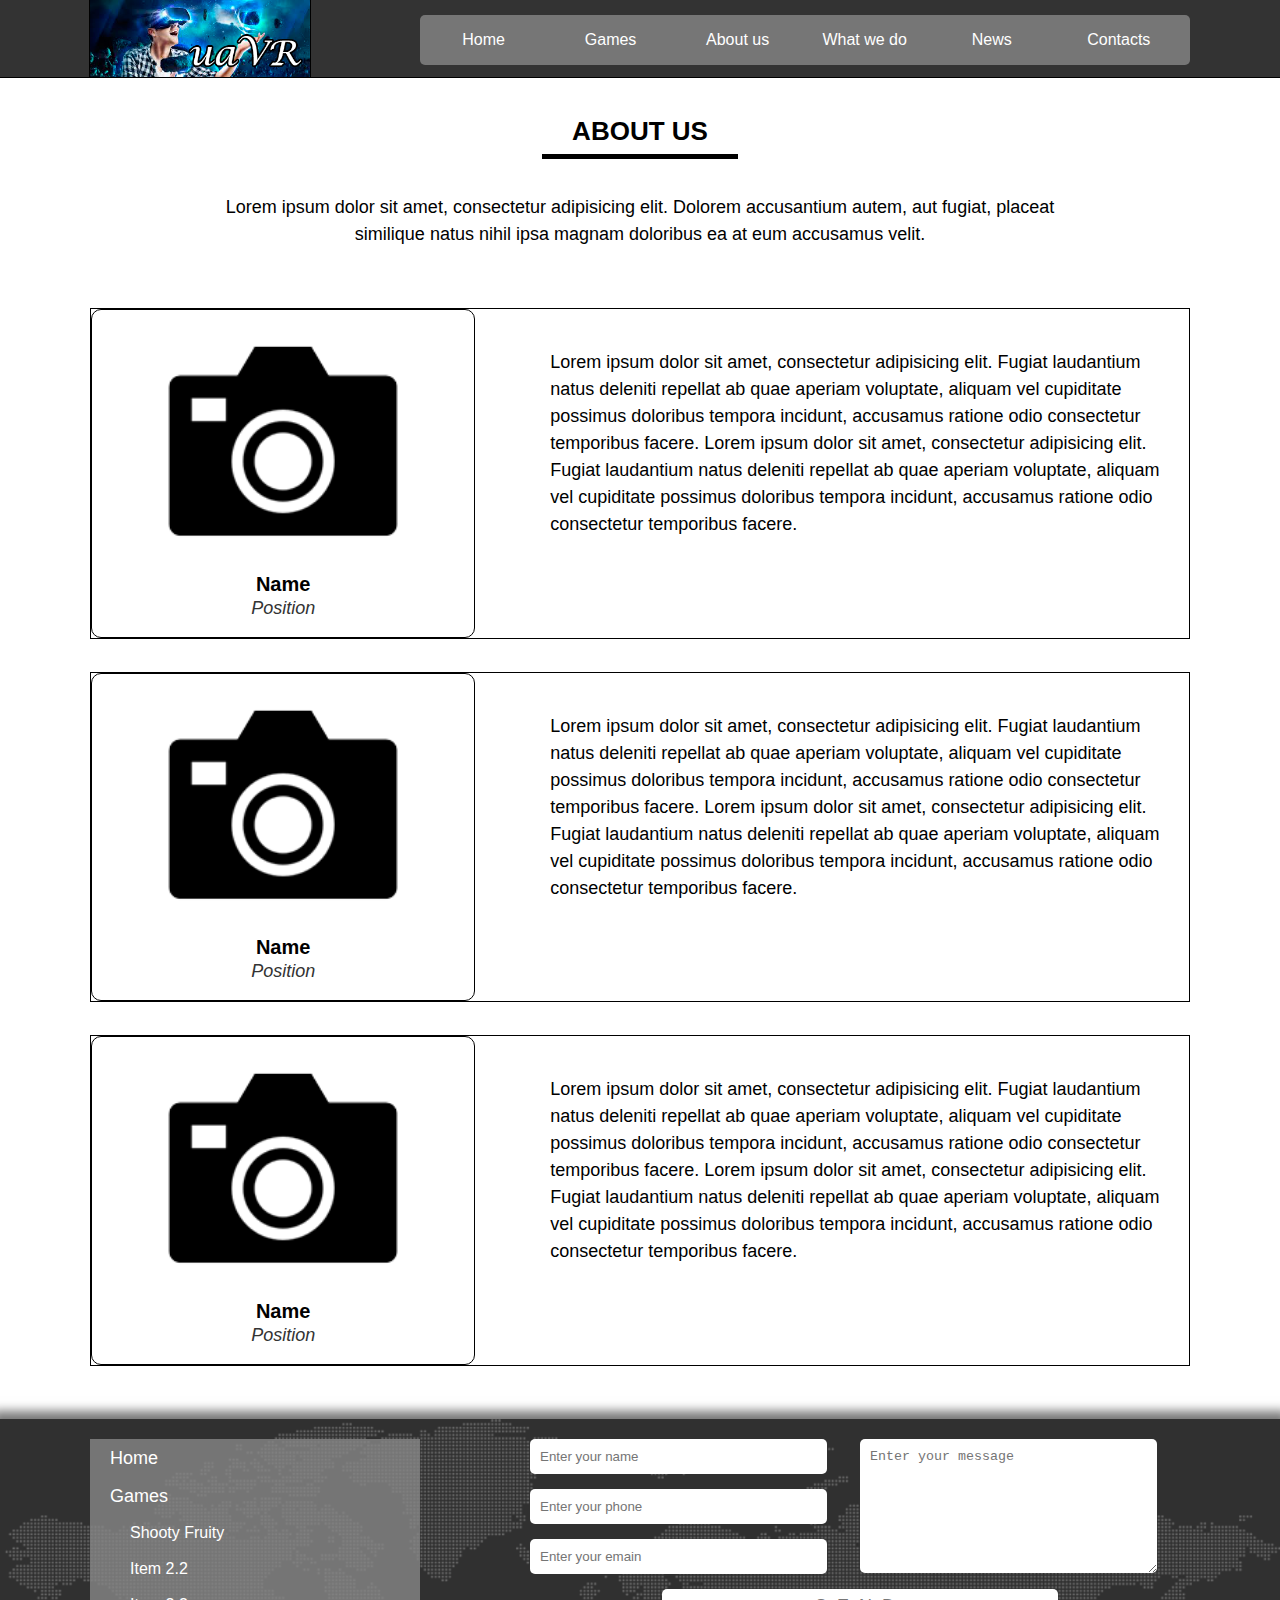
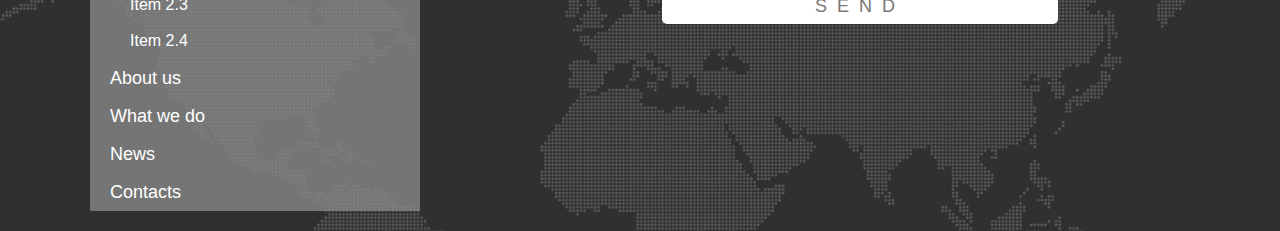
<file: html/about-us.html>
<!DOCTYPE html>
<html lang="en">
<head>
	<meta charset="UTF-8">
	<meta id="phone_viewport" name="viewport" content="width=device-width" initial-scale="1">
	<title>uaVR</title>
	<link rel="stylesheet" href="../css/reset.css">
	<link rel="stylesheet" href="../css/style.css">
</head>
<body class="page-about-us">
	<header>
		<div class="center">
			<a href="#" class="logo"><img src="../image/logo.png" alt="logo"></a>
			<nav>
				<ul>
					<li><a href="../html/index.html">Home</a></li>
					<li>
						<a href="#">Games</a>
						<ul class="hover">
							<li><a href="../html/game-template.html">Shooty Fruity</a></li>
							<li><a href="#">Item 2.2</a></li>
							<li><a href="#">Item 2.3</a></li>
							<li><a href="#">Item 2.4</a></li>
						</ul>
					</li>
					<li><a href="../html/about-us.html">About us</a></li>
					<li><a href="../html/what-we-do.html">What we do</a></li>
					<li><a href="../html/news.html">News</a></li>
					<li><a href="#">Contacts</a></li>
				</ul>
			</nav>
		</div>
		<div id="center">
			<a class="logo" href="#"></a>
			<button id="open-menu">
				<span></span>
				<span></span>
				<span></span>
			</button>
			<div class="left">
				<nav>
					<ul>
						<li><a href="../html/index.html">Home</a></li>
						<li>
							<a href="#">Games</a>
							<ul class="hover">
								<li><a href="../html/game-template.html">Shooty Fruity</a></li>
								<li><a href="#">Item 2.2</a></li>
								<li><a href="#">Item 2.3</a></li>
								<li><a href="#">Item 2.4</a></li>
							</ul>
						</li>
						<li><a href="../html/about-us.html">About us</a></li>
						<li><a href="../html/what-we-do.html">What we do</a></li>
						<li><a href="../html/news.html">News</a></li>
						<li><a href="#">Contacts</a></li>
					</ul>
				</nav>
				<span class="close"></span>
			</div>
		</div>
	</header>
	<section id="about">
		<h2><span>About us</span></h2>
		<div class="center">
			<span class="descrip">Lorem ipsum dolor sit amet, consectetur adipisicing elit. Dolorem accusantium autem, aut fugiat, placeat similique natus nihil ipsa magnam doloribus ea at eum accusamus velit.</span>
			<div class="row">
				<div class="col">
					<div class="photo"><img src="../image/photo.png" alt="photo"></div>
					<span class="name">Name</span>
					<span class="position">Position</span>
				</div>
				<div class="col">
					<span>Lorem ipsum dolor sit amet, consectetur adipisicing elit. Fugiat laudantium natus deleniti repellat ab quae aperiam voluptate, aliquam vel cupiditate possimus doloribus tempora incidunt, accusamus ratione odio consectetur temporibus facere. Lorem ipsum dolor sit amet, consectetur adipisicing elit. Fugiat laudantium natus deleniti repellat ab quae aperiam voluptate, aliquam vel cupiditate possimus doloribus tempora incidunt, accusamus ratione odio consectetur temporibus facere.</span>
				</div>
			</div>
			<div class="row">
				<div class="col">
					<div class="photo"><img src="../image/photo.png" alt="photo"></div>
					<span class="name">Name</span>
					<span class="position">Position</span>
				</div>
				<div class="col">
					<span>Lorem ipsum dolor sit amet, consectetur adipisicing elit. Fugiat laudantium natus deleniti repellat ab quae aperiam voluptate, aliquam vel cupiditate possimus doloribus tempora incidunt, accusamus ratione odio consectetur temporibus facere. Lorem ipsum dolor sit amet, consectetur adipisicing elit. Fugiat laudantium natus deleniti repellat ab quae aperiam voluptate, aliquam vel cupiditate possimus doloribus tempora incidunt, accusamus ratione odio consectetur temporibus facere.</span>
				</div>
			</div>
			<div class="row">
				<div class="col">
					<div class="photo"><img src="../image/photo.png" alt="photo"></div>
					<span class="name">Name</span>
					<span class="position">Position</span>
				</div>
				<div class="col">
					<span>Lorem ipsum dolor sit amet, consectetur adipisicing elit. Fugiat laudantium natus deleniti repellat ab quae aperiam voluptate, aliquam vel cupiditate possimus doloribus tempora incidunt, accusamus ratione odio consectetur temporibus facere. Lorem ipsum dolor sit amet, consectetur adipisicing elit. Fugiat laudantium natus deleniti repellat ab quae aperiam voluptate, aliquam vel cupiditate possimus doloribus tempora incidunt, accusamus ratione odio consectetur temporibus facere.</span>
				</div>
			</div>
		</div>
	</section>
	<footer id="footer">
		<div class="center">
			<div class="left">
				<ul>
					<li><a href="../html/index.html">Home</a></li>
					<li>
						<a href="#">Games</a>
						<ul class="hover">
							<li><a href="../html/game-template.html">Shooty Fruity</a></li>
							<li><a href="#">Item 2.2</a></li>
							<li><a href="#">Item 2.3</a></li>
							<li><a href="#">Item 2.4</a></li>
						</ul>
					</li>
					<li><a href="../html/about-us.html">About us</a></li>
					<li><a href="../html/what-we-do.html">What we do</a></li>
					<li><a href="../html/news.html">News</a></li>
					<li><a href="#">Contacts</a></li>
				</ul>
			</div>
			<div class="right">
				<form class="cont-form" action="">
					<div>
						<input type="text" name="name" placeholder="Enter your name" required="required">
						<input type="text" name="phone" placeholder="Enter your phone" required="required">
						<input type="email" name="email" placeholder="Enter your emain" required="required">
					</div>
					<textarea name="message" placeholder="Enter your message" required="required"></textarea>
					<button>send</button>
				</form>
			</div>
		</div>
	</footer>
	<div class="overlay"></div>
	<script src="../js/jquery-3.1.1.min.js"></script>
	<script src="../js/jquery.parallax-1.1.3.js"></script>
	<script src="../js/app.js"></script>
</body>
</html>
</file>
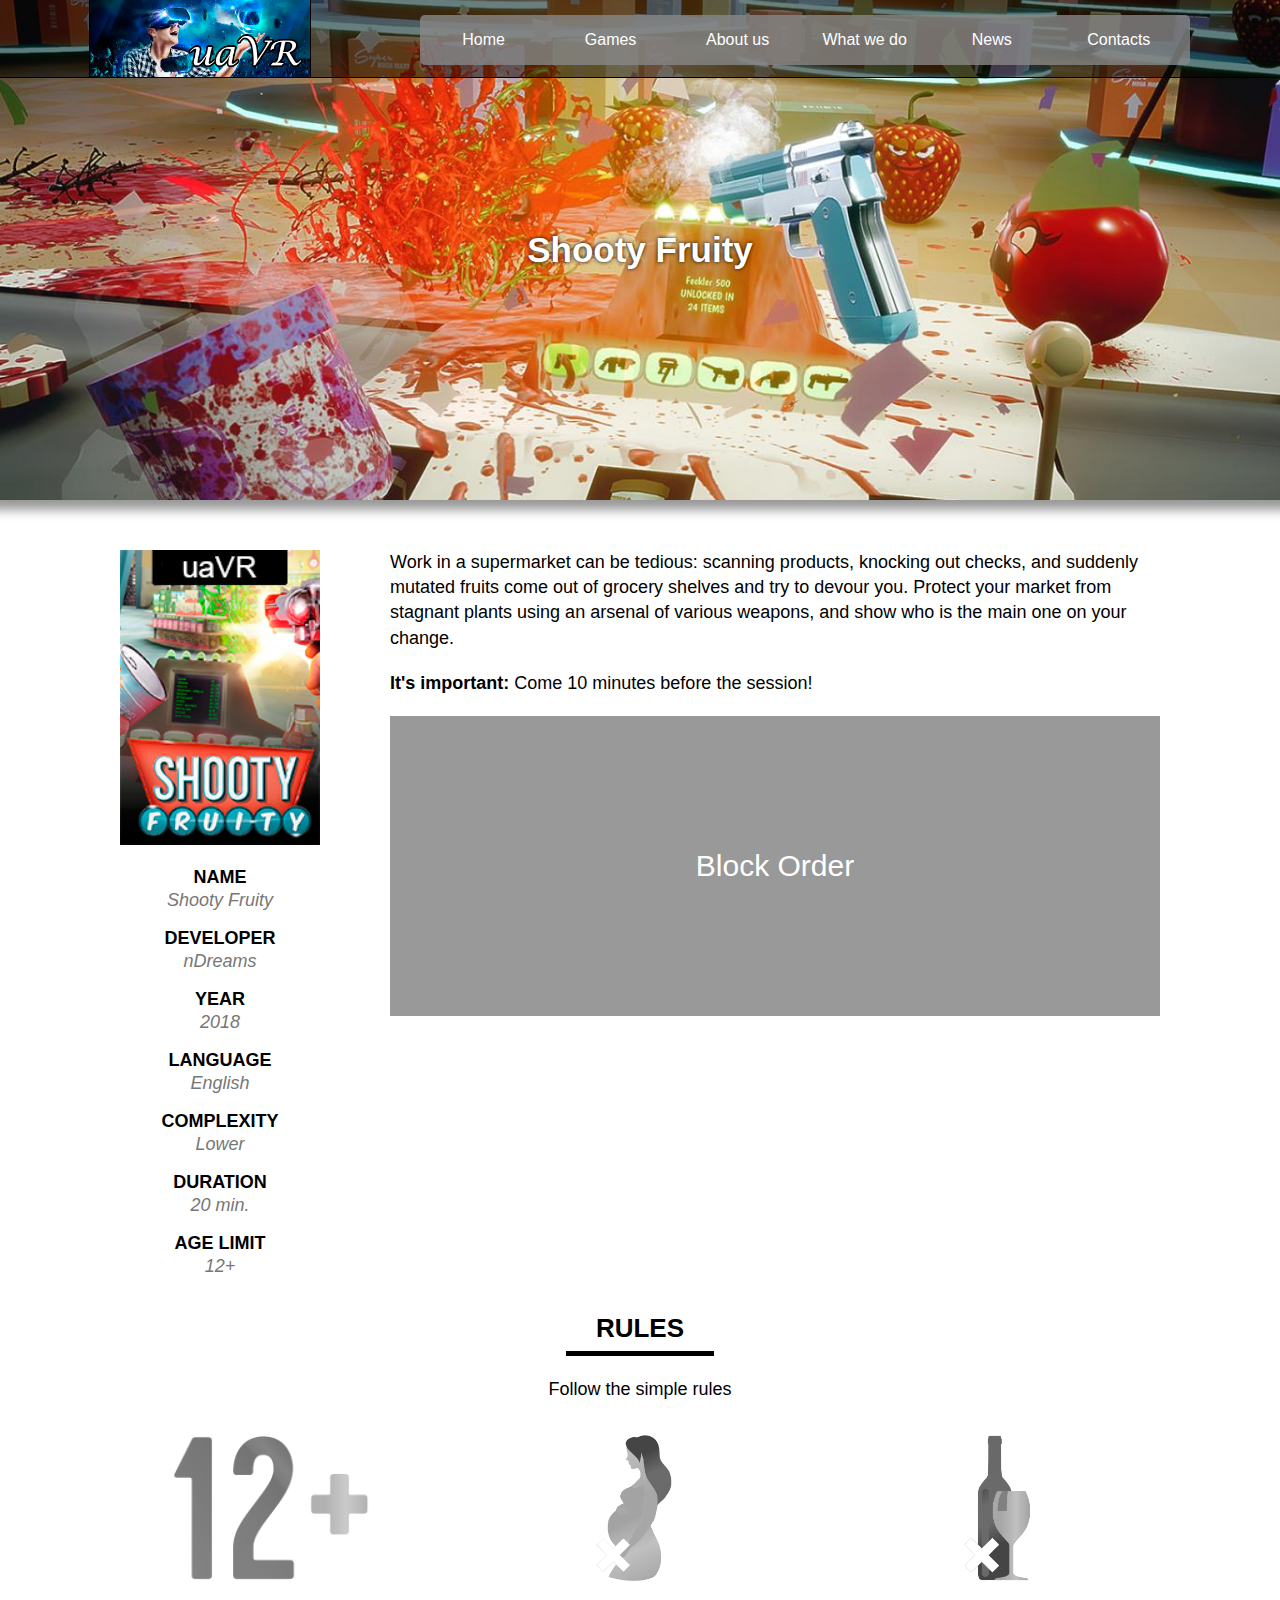
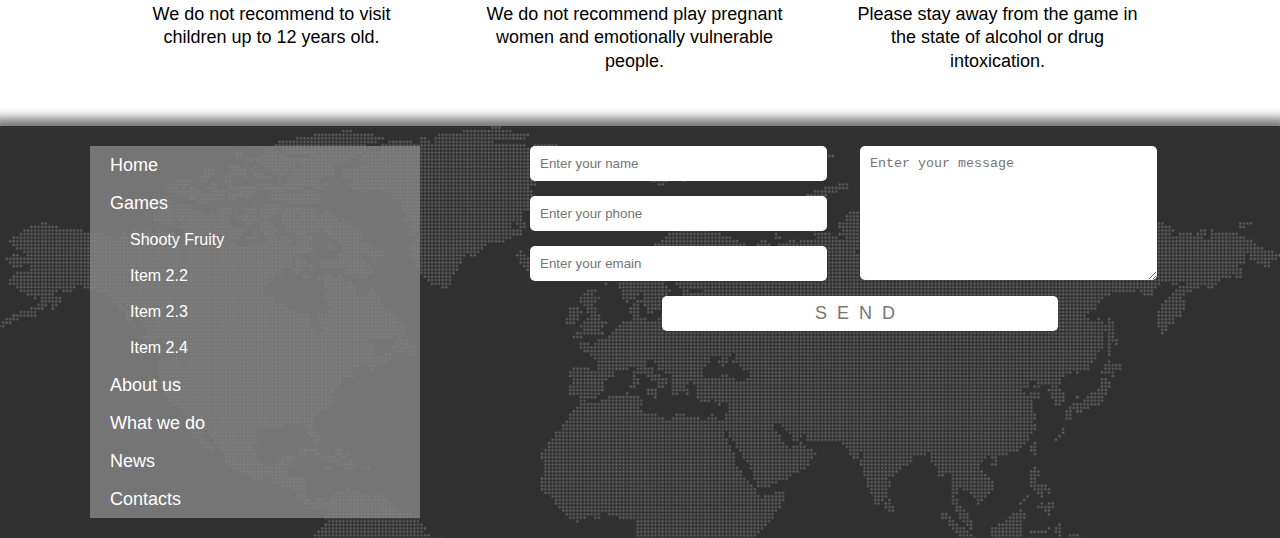
<file: html/game-template.html>
<!DOCTYPE html>
<html lang="en">
<head>
	<meta charset="UTF-8">
	<meta id="phone_viewport" name="viewport" content="width=device-width" initial-scale="1">
	<title>uaVR</title>
	<link rel="stylesheet" href="../css/reset.css">
	<link rel="stylesheet" href="../css/slick.css">
	<link rel="stylesheet" href="../css/slick-theme.css">
	<link rel="stylesheet" href="../css/style.css">
</head>
<body class="page-game">
	<header>
		<div class="center">
			<a href="#" class="logo"><img src="../image/logo.png" alt="logo"></a>
			<nav>
				<ul>
					<li><a href="../html/index.html">Home</a></li>
					<li>
						<a href="#">Games</a>
						<ul class="hover">
							<li><a href="../html/game-template.html">Shooty Fruity</a></li>
							<li><a href="#">Item 2.2</a></li>
							<li><a href="#">Item 2.3</a></li>
							<li><a href="#">Item 2.4</a></li>
						</ul>
					</li>
					<li><a href="../html/about-us.html">About us</a></li>
					<li><a href="../html/what-we-do.html">What we do</a></li>
					<li><a href="../html/news.html">News</a></li>
					<li><a href="#">Contacts</a></li>
				</ul>
			</nav>
		</div>
		<div id="center">
			<a class="logo" href="#"></a>
			<button id="open-menu">
				<span></span>
				<span></span>
				<span></span>
			</button>
			<div class="left">
				<nav>
					<ul>
						<li><a href="../html/index.html">Home</a></li>
						<li>
							<a href="#">Games</a>
							<ul class="hover">
								<li><a href="../html/game-template.html">Shooty Fruity</a></li>
								<li><a href="#">Item 2.2</a></li>
								<li><a href="#">Item 2.3</a></li>
								<li><a href="#">Item 2.4</a></li>
							</ul>
						</li>
						<li><a href="../html/about-us.html">About us</a></li>
						<li><a href="../html/what-we-do.html">What we do</a></li>
						<li><a href="../html/news.html">News</a></li>
						<li><a href="#">Contacts</a></li>
					</ul>
				</nav>
				<span class="close"></span>
			</div>
		</div>
	</header>
	<section id="p-game">
		<span>Shooty Fruity</span>
	</section>
	<section id="info-game">
		<div class="center">
			<div class="coll">
				<div class="photo"><img src="../image/shooty-fruit.png" alt="photo-game"></div>
				<div class="row">
					<div class="col name">
						<span class="big">name</span>
						<span>Shooty Fruity</span>
					</div>
					<div class="col devel">
						<span class="big">Developer</span>
						<span>nDreams</span>
					</div>
					<div class="col year">
						<span class="big">year</span>
						<span>2018</span>
					</div>
					<div class="col language">
						<span class="big">language</span>
						<span>English</span>
					</div>
				</div>
				<div class="row">
					<div class="col complexity">
						<span class="big">Complexity</span>
						<span>Lower</span>
					</div>
					<div class="col duration">
						<span class="big">Duration</span>
						<span>20 min.</span>
					</div>
					<div class="col age">
						<span class="big">age limit</span>
						<span>12+</span>
					</div>
				</div>
			</div>
			<div class="coll">
				<span class="text">Work in a supermarket can be tedious: scanning products, knocking out checks, and suddenly mutated fruits come out of grocery shelves and try to devour you. Protect your market from stagnant plants using an arsenal of various weapons, and show who is the main one on your change.</span>
				<span class="text"><span class="important">It's important:</span>Come 10 minutes before the session!</span>
				<div class="order">Block Order</div>
			</div>
		</div>
	</section>
	<section id="rules">
		<h2><span>Rules</span></h2>
		<div class="center">
			<span class="descrip">Follow the simple rules</span>
			<div class="row">
				<div class="col">
					<div class="photo"><img src="../image/age-gray.png" alt="photo-rule"></div>
					<span class="text">We do not recommend to visit children up to 12 years old.</span>
				</div>
				<div class="col">
					<div class="photo"><img src="../image/mom-gray.png" alt="photo-rule"></div>
					<span class="text">We do not recommend play pregnant women and emotionally vulnerable people.</span>
				</div>
				<div class="col">
					<div class="photo"><img src="../image/wine-gray.png" alt="photo-rule"></div>
					<span class="text">Please stay away from the game in the state of alcohol or drug intoxication.</span>
				</div>
			</div>
		</div>
	</section>
	<footer id="footer">
		<div class="center">
			<div class="left">
				<ul>
					<li><a href="../html/index.html">Home</a></li>
					<li>
						<a href="#">Games</a>
						<ul class="hover">
							<li><a href="../html/game-template.html">Shooty Fruity</a></li>
							<li><a href="#">Item 2.2</a></li>
							<li><a href="#">Item 2.3</a></li>
							<li><a href="#">Item 2.4</a></li>
						</ul>
					</li>
					<li><a href="../html/about-us.html">About us</a></li>
					<li><a href="../html/what-we-do.html">What we do</a></li>
					<li><a href="../html/news.html">News</a></li>
					<li><a href="#">Contacts</a></li>
				</ul>
			</div>
			<div class="right">
				<form class="cont-form" action="">
					<div>
						<input type="text" name="name" placeholder="Enter your name" required="required">
						<input type="text" name="phone" placeholder="Enter your phone" required="required">
						<input type="email" name="email" placeholder="Enter your emain" required="required">
					</div>
					<textarea name="message" placeholder="Enter your message" required="required"></textarea>
					<button>send</button>
				</form>
			</div>
		</div>
	</footer>
	<div class="overlay"></div>
	<script src="../js/jquery-3.1.1.min.js"></script>
	<script src="../js/jquery.parallax-1.1.3.js"></script>
	<script src="../js/slick.js"></script>
	<script src="../js/app.js"></script>
</body>
</html>
</file>
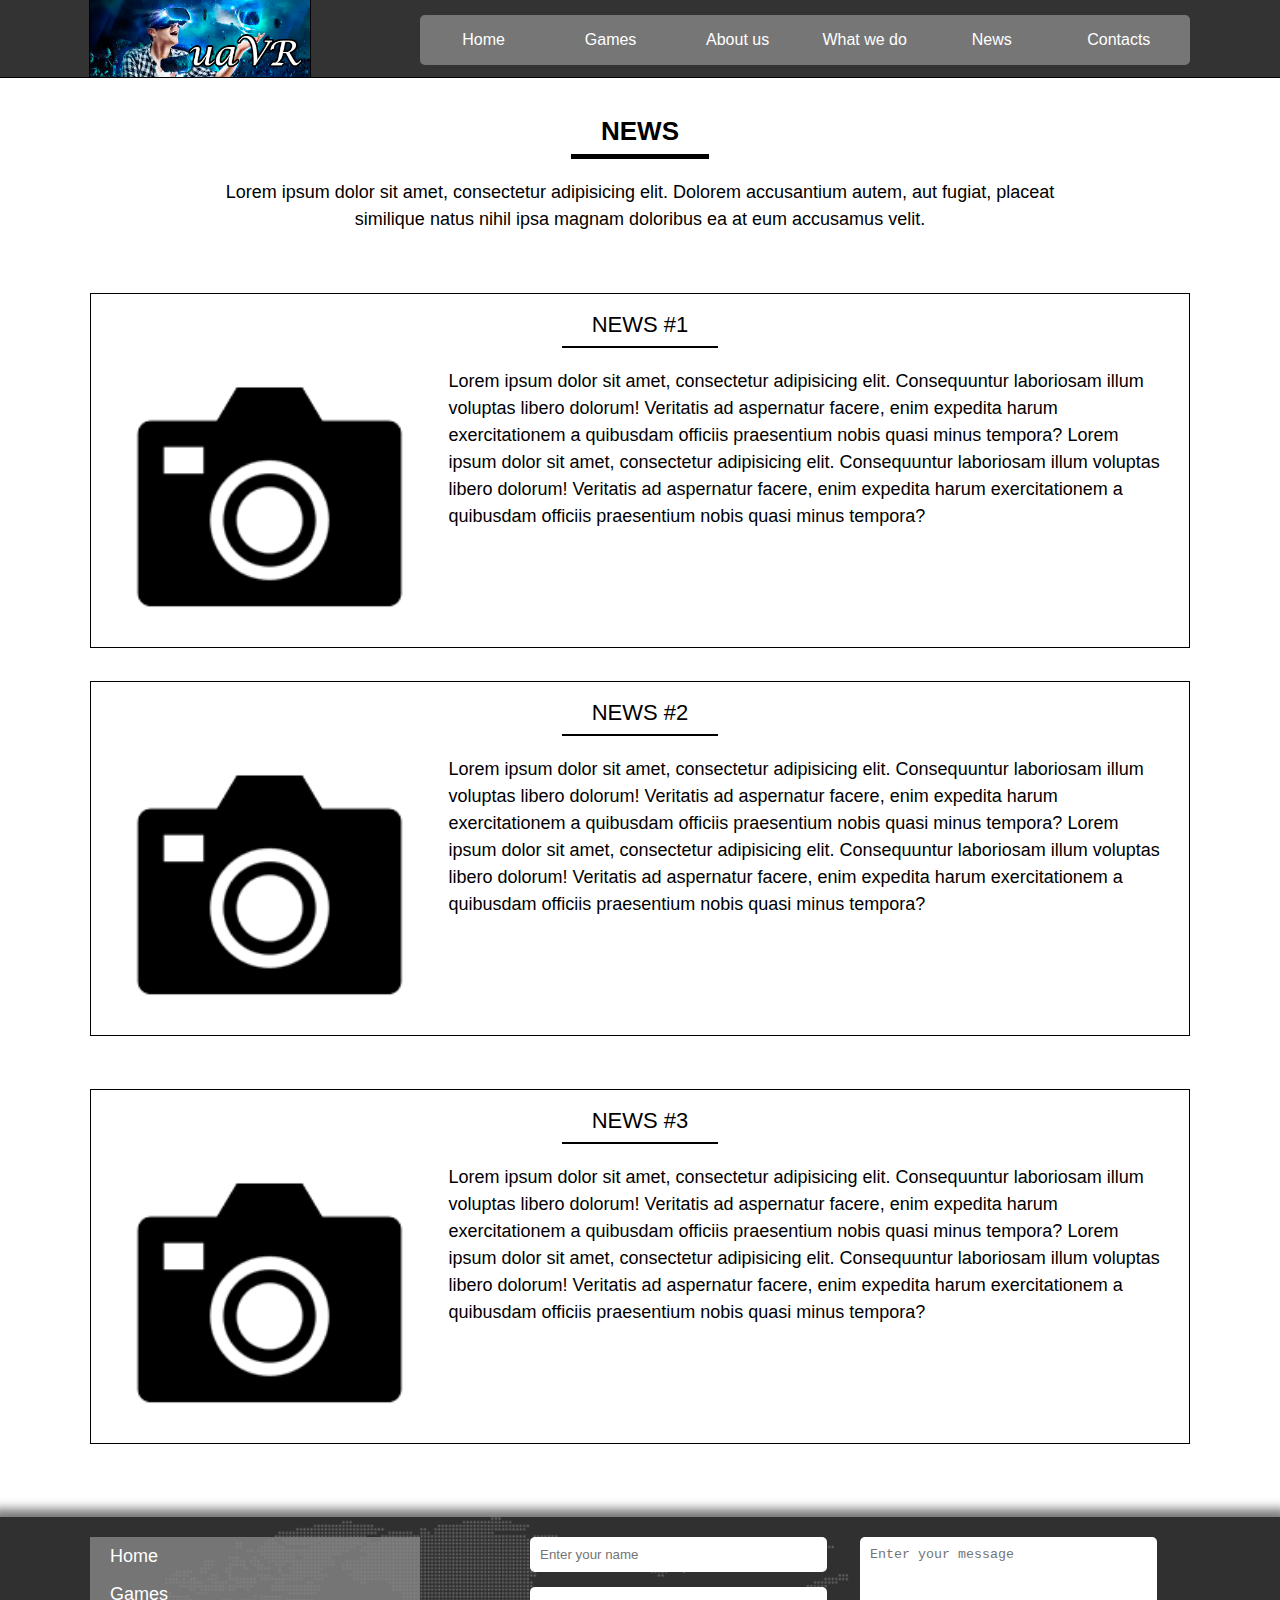
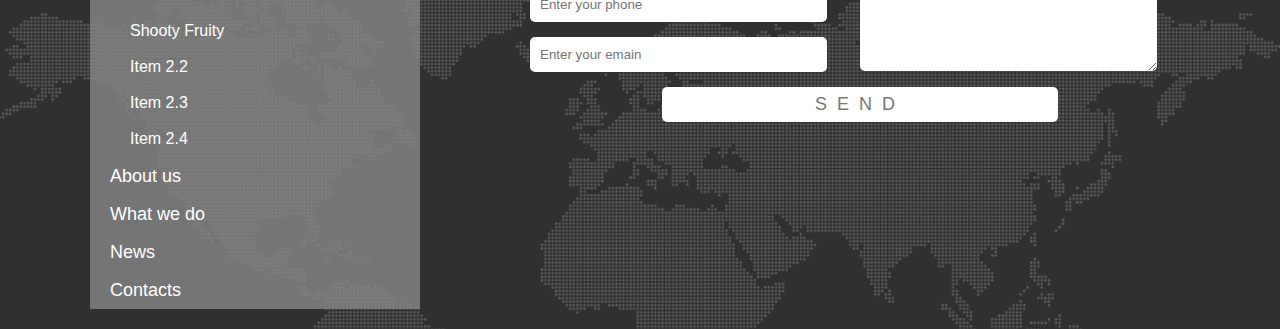
<file: html/news.html>
<!DOCTYPE html>
<html lang="en">
<head>
	<meta charset="UTF-8">
	<meta id="phone_viewport" name="viewport" content="width=device-width" initial-scale="1">
	<title>uaVR</title>
	<link rel="stylesheet" href="../css/reset.css">
	<link rel="stylesheet" href="../css/style.css">
</head>
<body class="page-news">
	<header>
		<div class="center">
			<a href="#" class="logo"><img src="../image/logo.png" alt="logo"></a>
			<nav>
				<ul>
					<li><a href="../html/index.html">Home</a></li>
					<li>
						<a href="#">Games</a>
						<ul class="hover">
							<li><a href="../html/game-template.html">Shooty Fruity</a></li>
							<li><a href="#">Item 2.2</a></li>
							<li><a href="#">Item 2.3</a></li>
							<li><a href="#">Item 2.4</a></li>
						</ul>
					</li>
					<li><a href="../html/about-us.html">About us</a></li>
					<li><a href="../html/what-we-do.html">What we do</a></li>
					<li><a href="../html/news.html">News</a></li>
					<li><a href="#">Contacts</a></li>
				</ul>
			</nav>
		</div>
		<div id="center">
			<a class="logo" href="#"></a>
			<button id="open-menu">
				<span></span>
				<span></span>
				<span></span>
			</button>
			<div class="left">
				<nav>
					<ul>
						<li><a href="../html/index.html">Home</a></li>
						<li>
							<a href="#">Games</a>
							<ul class="hover">
								<li><a href="../html/game-template.html">Shooty Fruity</a></li>
								<li><a href="#">Item 2.2</a></li>
								<li><a href="#">Item 2.3</a></li>
								<li><a href="#">Item 2.4</a></li>
							</ul>
						</li>
						<li><a href="../html/about-us.html">About us</a></li>
						<li><a href="../html/what-we-do.html">What we do</a></li>
						<li><a href="../html/news.html">News</a></li>
						<li><a href="#">Contacts</a></li>
					</ul>
				</nav>
				<span class="close"></span>
			</div>
		</div>
	</header>
	<section id="news">
		<h2><span>News</span></h2>
		<div class="center">
			<span class="descrip">Lorem ipsum dolor sit amet, consectetur adipisicing elit. Dolorem accusantium autem, aut fugiat, placeat similique natus nihil ipsa magnam doloribus ea at eum accusamus velit.</span>
			<div class="row">
				<h3><span>News #1</span></h3>
				<div class="col">
					<div class="photo"><img src="../image/photo.png" alt="photo-news"></div>
					<span>Lorem ipsum dolor sit amet, consectetur adipisicing elit. Consequuntur laboriosam illum voluptas libero dolorum! Veritatis ad aspernatur facere, enim expedita harum exercitationem a quibusdam officiis praesentium nobis quasi minus tempora? Lorem ipsum dolor sit amet, consectetur adipisicing elit. Consequuntur laboriosam illum voluptas libero dolorum! Veritatis ad aspernatur facere, enim expedita harum exercitationem a quibusdam officiis praesentium nobis quasi minus tempora?</span>
				</div>
			</div>
			<div class="row">
				<h3><span>News #2</span></h3>
				<div class="col">
					<div class="photo"><img src="../image/photo.png" alt="photo-news"></div>
					<span>Lorem ipsum dolor sit amet, consectetur adipisicing elit. Consequuntur laboriosam illum voluptas libero dolorum! Veritatis ad aspernatur facere, enim expedita harum exercitationem a quibusdam officiis praesentium nobis quasi minus tempora? Lorem ipsum dolor sit amet, consectetur adipisicing elit. Consequuntur laboriosam illum voluptas libero dolorum! Veritatis ad aspernatur facere, enim expedita harum exercitationem a quibusdam officiis praesentium nobis quasi minus tempora?</span>
				</div>
			</div>
			<div class="row">
				<h3><span>News #3</span></h3>
				<div class="col">
					<div class="photo"><img src="../image/photo.png" alt="photo-news"></div>
					<span>Lorem ipsum dolor sit amet, consectetur adipisicing elit. Consequuntur laboriosam illum voluptas libero dolorum! Veritatis ad aspernatur facere, enim expedita harum exercitationem a quibusdam officiis praesentium nobis quasi minus tempora? Lorem ipsum dolor sit amet, consectetur adipisicing elit. Consequuntur laboriosam illum voluptas libero dolorum! Veritatis ad aspernatur facere, enim expedita harum exercitationem a quibusdam officiis praesentium nobis quasi minus tempora?</span>
				</div>
			</div>
		</div>
	</section>
	<footer id="footer">
		<div class="center">
			<div class="left">
				<ul>
					<li><a href="../html/index.html">Home</a></li>
					<li>
						<a href="#">Games</a>
						<ul class="hover">
							<li><a href="../html/game-template.html">Shooty Fruity</a></li>
							<li><a href="#">Item 2.2</a></li>
							<li><a href="#">Item 2.3</a></li>
							<li><a href="#">Item 2.4</a></li>
						</ul>
					</li>
					<li><a href="../html/about-us.html">About us</a></li>
					<li><a href="../html/what-we-do.html">What we do</a></li>
					<li><a href="../html/news.html">News</a></li>
					<li><a href="#">Contacts</a></li>
				</ul>
			</div>
			<div class="right">
				<form class="cont-form" action="">
					<div>
						<input type="text" name="name" placeholder="Enter your name" required="required">
						<input type="text" name="phone" placeholder="Enter your phone" required="required">
						<input type="email" name="email" placeholder="Enter your emain" required="required">
					</div>
					<textarea name="message" placeholder="Enter your message" required="required"></textarea>
					<button>send</button>
				</form>
			</div>
		</div>
	</footer>
	<div class="overlay"></div>
	<script src="../js/jquery-3.1.1.min.js"></script>
	<script src="../js/jquery.parallax-1.1.3.js"></script>
	<script src="../js/app.js"></script>
</body>
</html>
</file>
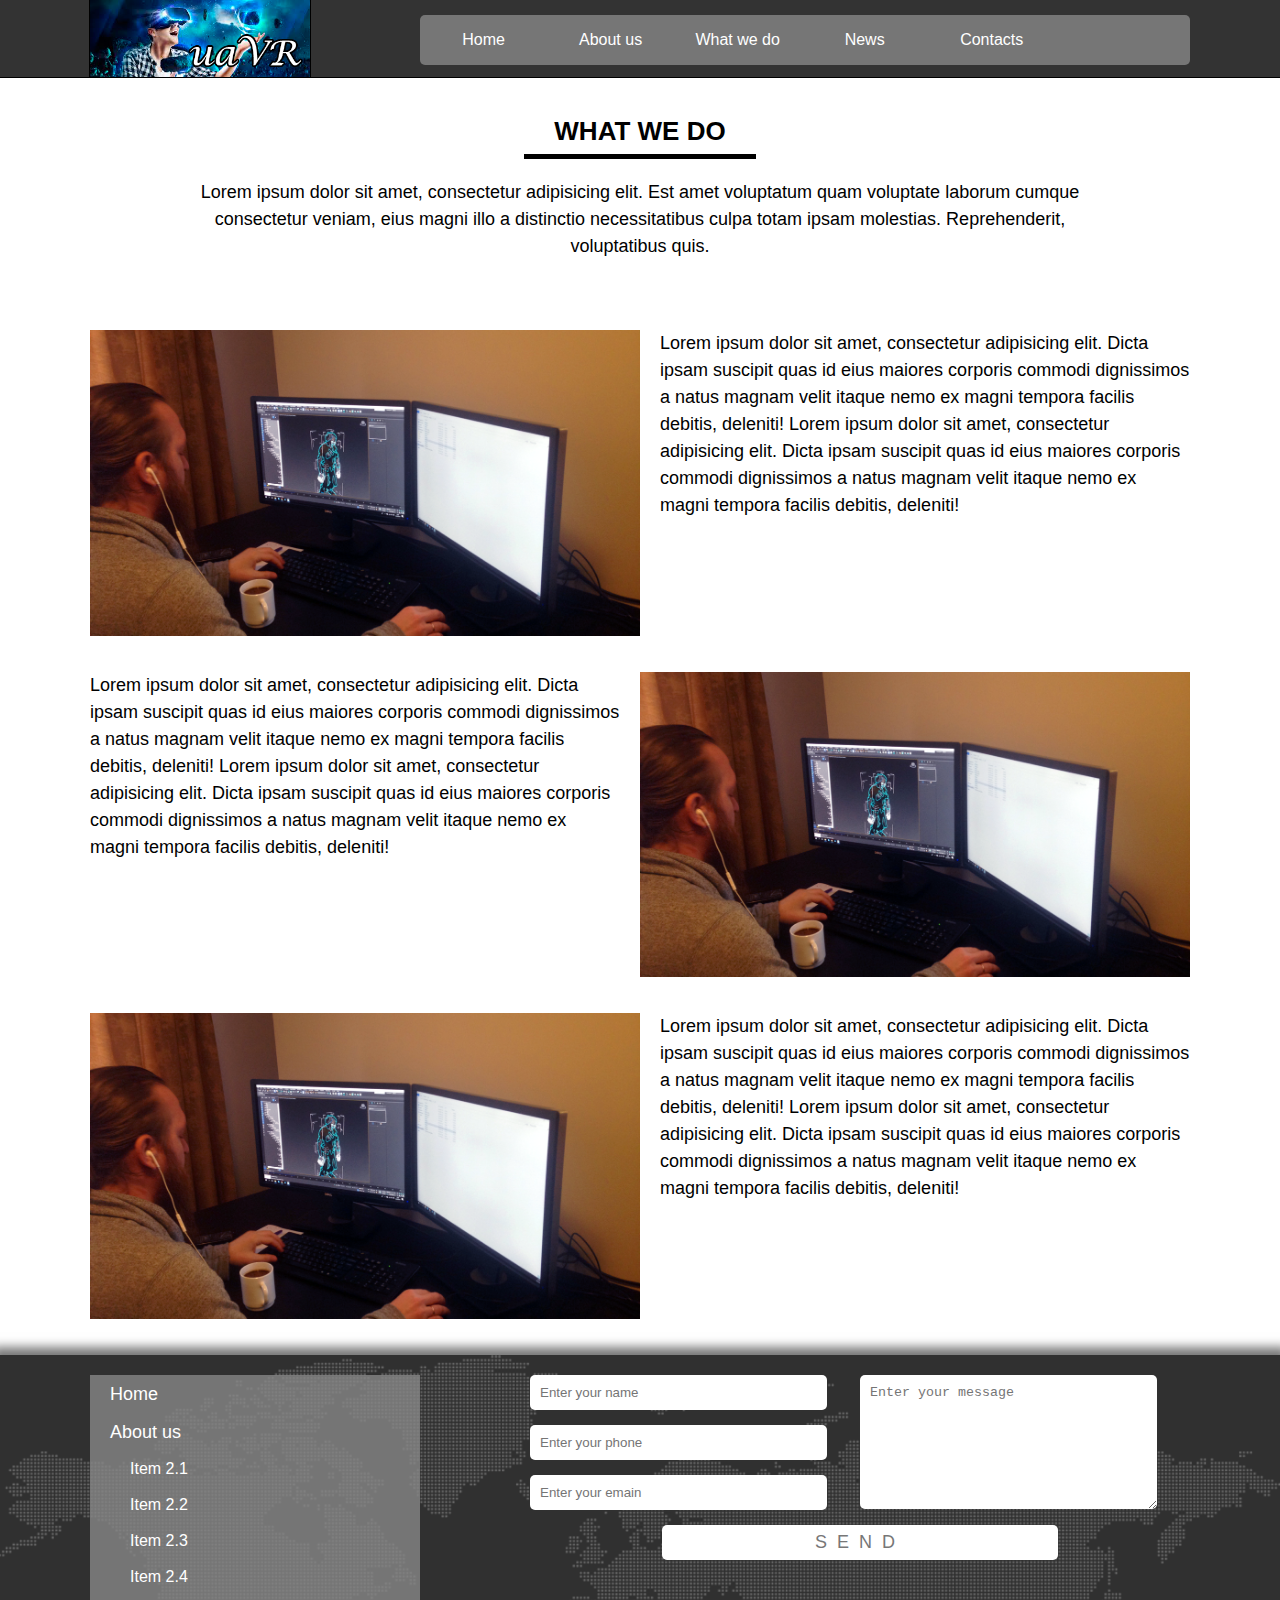
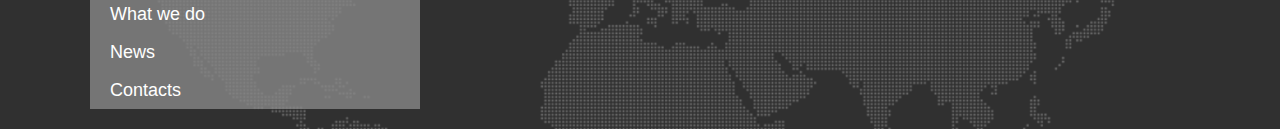
<file: html/what-we-do.html>
<!DOCTYPE html>
<html lang="en">
<head>
	<meta charset="UTF-8">
	<meta id="phone_viewport" name="viewport" content="width=device-width" initial-scale="1">
	<title>uaVR</title>
	<link rel="stylesheet" href="../css/reset.css">
	<link rel="stylesheet" href="../css/style.css">
</head>
<body class="page-what-we-do">
	<header>
		<div class="center">
			<a href="#" class="logo"><img src="../image/logo.png" alt="logo"></a>
			<nav>
				<ul>
					<li><a href="../html/index.html">Home</a></li>
					<li>
						<a href="../html/about-us.html">About us</a>
						<ul class="hover">
							<li><a href="#">Item 2.1</a></li>
							<li><a href="#">Item 2.2</a></li>
							<li><a href="#">Item 2.3</a></li>
							<li><a href="#">Item 2.4</a></li>
						</ul>
					</li>
					<li><a href="../html/what-we-do.html">What we do</a></li>
					<li><a href="../html/news.html">News</a></li>
					<li><a href="#">Contacts</a></li>
				</ul>
			</nav>
		</div>
		<div id="center">
			<a class="logo" href="#"></a>
			<button id="open-menu">
				<span></span>
				<span></span>
				<span></span>
			</button>
			<div class="left">
				<nav>
					<ul>
						<li><a href="../html/index.html">Home</a></li>
						<li>
							<a href="../html/about-us.html">About us</a>
							<ul class="hover">
								<li><a href="#">Item 2.1</a></li>
								<li><a href="#">Item 2.2</a></li>
								<li><a href="#">Item 2.3</a></li>
								<li><a href="#">Item 2.4</a></li>
							</ul>
						</li>
						<li><a href="../html/what-we-do.html">What we do</a></li>
						<li><a href="../html/news.html">News</a></li>
						<li><a href="#">Contacts</a></li>
					</ul>
				</nav>
				<span class="close"></span>
			</div>
		</div>
	</header>
	<section id="what-do">
		<h2 class="title"><span>What we do</span></h2>
		<div class="center">
			<span class="descrip">Lorem ipsum dolor sit amet, consectetur adipisicing elit. Est amet voluptatum quam voluptate laborum cumque consectetur veniam, eius magni illo a distinctio necessitatibus culpa totam ipsam molestias. Reprehenderit, voluptatibus quis.</span>
			<div class="row">
				<div class="col"><img src="../image/photo-development.png" alt="photo-development"></div>
				<div class="col"><span>Lorem ipsum dolor sit amet, consectetur adipisicing elit. Dicta ipsam suscipit quas id eius maiores corporis commodi dignissimos a natus magnam velit itaque nemo ex magni tempora facilis debitis, deleniti! Lorem ipsum dolor sit amet, consectetur adipisicing elit. Dicta ipsam suscipit quas id eius maiores corporis commodi dignissimos a natus magnam velit itaque nemo ex magni tempora facilis debitis, deleniti!</span></div>
			</div>
			<div class="row">
				<div class="col"><img src="../image/photo-development.png" alt="photo-development"></div>
				<div class="col"><span>Lorem ipsum dolor sit amet, consectetur adipisicing elit. Dicta ipsam suscipit quas id eius maiores corporis commodi dignissimos a natus magnam velit itaque nemo ex magni tempora facilis debitis, deleniti! Lorem ipsum dolor sit amet, consectetur adipisicing elit. Dicta ipsam suscipit quas id eius maiores corporis commodi dignissimos a natus magnam velit itaque nemo ex magni tempora facilis debitis, deleniti!</span></div>
			</div>
			<div class="row">
				<div class="col"><img src="../image/photo-development.png" alt="photo-development"></div>
				<div class="col"><span>Lorem ipsum dolor sit amet, consectetur adipisicing elit. Dicta ipsam suscipit quas id eius maiores corporis commodi dignissimos a natus magnam velit itaque nemo ex magni tempora facilis debitis, deleniti! Lorem ipsum dolor sit amet, consectetur adipisicing elit. Dicta ipsam suscipit quas id eius maiores corporis commodi dignissimos a natus magnam velit itaque nemo ex magni tempora facilis debitis, deleniti!</span></div>
			</div>
		</div>
	</section>
	<footer id="footer">
		<div class="center">
			<div class="left">
				<ul>
					<li><a href="../html/index.html">Home</a></li>
					<li>
						<a href="../html/about-us.html">About us</a>
						<ul>
							<li><a href="#">Item 2.1</a></li>
							<li><a href="#">Item 2.2</a></li>
							<li><a href="#">Item 2.3</a></li>
							<li><a href="#">Item 2.4</a></li>
						</ul>
					</li>
					<li><a href="../html/what-we-do.html">What we do</a></li>
					<li><a href="../html/news.html">News</a></li>
					<li><a href="#">Contacts</a></li>
				</ul>
			</div>
			<div class="right">
				<form class="cont-form" action="">
					<div>
						<input type="text" name="name" placeholder="Enter your name" required="required">
						<input type="text" name="phone" placeholder="Enter your phone" required="required">
						<input type="email" name="email" placeholder="Enter your emain" required="required">
					</div>
					<textarea name="message" placeholder="Enter your message" required="required"></textarea>
					<button>send</button>
				</form>
			</div>
		</div>
	</footer>
	<div class="overlay"></div>
	<script src="../js/jquery-3.1.1.min.js"></script>
	<script src="../js/jquery.parallax-1.1.3.js"></script>
	<script src="../js/app.js"></script>
</body>
</html>
</file>
<file: css/style.css>
html,
body {
  float: left;
  width: 100%;
  background: #ffffff;
  font-family: arial;
}
header,
section,
footer {
  float: left;
  width: 100%;
}
.center {
  float: none;
  width: 100%;
  max-width: 1100px;
  margin-left: auto;
  margin-right: auto;
}
.title {
  float: left;
  width: 100%;
  margin-top: 40px;
  margin-bottom: 20px;
  font-size: 26px;
  font-weight: bold;
  color: #000000;
  text-transform: uppercase;
  text-align: center;
}
.title span {
  display: inline-block;
  padding-left: 30px;
  padding-right: 30px;
  padding-bottom: 10px;
  border-bottom: 5px solid #000000;
}
.descrip {
  display: block;
  width: 80%;
  margin-top: 15px;
  margin-left: auto;
  margin-right: auto;
  margin-bottom: 30px;
  font-size: 18px;
  text-align: center;
  line-height: 1.5;
}
.button {
  display: block;
  width: 200px;
  height: 50px;
  margin-left: auto;
  margin-right: auto;
  border-radius: 50px;
  font-size: 20px;
  line-height: 50px;
  text-decoration: none;
  text-align: center;
  color: #ffffff;
  background-color: #000000;
  transition: all 0.5s;
}
.button:hover {
  letter-spacing: 2px;
  font-weight: bold;
  box-shadow: 2px 3px 2px #333333;
}
header {
  position: absolute;
  top: 0px;
  left: 0px;
  border-bottom: 1px solid #000000;
  background-color: rgba(0, 0, 0, 0.5);
  z-index: 104;
}
header .center .logo {
  float: left;
  width: 20%;
  height: 77px;
  outline: 1px solid #000000;
  text-align: center;
  line-height: 50px;
}
header .center .logo img {
  width: 100%;
}
header .center nav {
  float: right;
  width: 70%;
  margin-top: 15px;
}
header .center nav ul {
  float: left;
  width: 100%;
  background-color: rgba(135, 135, 135, 0.8);
  border-radius: 5px;
}
header .center nav ul li {
  position: relative;
  float: left;
  width: 16.5%;
  min-height: 50px;
}
header .center nav ul li a {
  display: block;
  text-align: center;
  line-height: 50px;
  text-decoration: none;
  color: #ffffff;
  border-radius: 5px;
  background: transparent;
  transition: all 0.5s;
}
header .center nav ul li:hover a {
  letter-spacing: 2px;
  font-weight: bold;
  background: #ffffff;
  color: #777777;
}
header .center nav ul li:hover .hover {
  position: absolute;
  top: 50px;
  left: -45px;
  display: block;
  width: 100%;
  min-width: 220px;
}
header .center nav ul li:hover .hover li {
  float: left;
  width: 100%;
}
header .center nav ul li:hover .hover li a {
  letter-spacing: normal;
  font-weight: normal;
  background: #777777;
  color: #ffffff;
}
header .center nav ul li:hover .hover li:hover a {
  letter-spacing: 2px;
  font-weight: bold;
  background: #ffffff;
  color: #777777;
}
header .center nav ul li .hover {
  display: none;
}
header #center {
  position: fixed;
  display: none;
  float: left;
  width: 100%;
  padding-bottom: 10px;
  border-bottom: 1px solid #000000;
  background-color: rgba(0, 0, 0, 0.7);
  z-index: 10;
}
header #center .logo {
  float: right;
  display: block;
  width: 100%;
  max-width: 142px;
  min-height: 50px;
  margin-top: 10px;
  margin-right: 30px;
  background-image: url(../image/logo.png);
  background-repeat: no-repeat;
  background-size: cover;
}
header #center #open-menu {
  width: 25px;
  float: left;
  margin-right: 0;
  display: none;
  margin-top: 7px;
  cursor: pointer;
  border: none;
  outline: none;
  background: transparent;
  padding-left: 0;
  padding-right: 0;
  margin-top: 27px;
  margin-left: 30px;
  display: block;
}
header #center #open-menu span {
  width: 100%;
  height: 3px;
  display: block;
  float: left;
  margin-bottom: 6px;
  background: #ffffff;
  -webkit-border-radius: 2px;
  border-radius: 2px;
}
header #center .left {
  position: fixed;
  top: 0px;
  left: -100%;
  max-width: 270px;
  height: 100%;
  background-color: #ffffff;
  z-index: 102;
  box-shadow: 0px 1px 5px #000000;
}
header #center .left nav {
  float: left;
  max-width: 100%;
  margin-left: 0px;
}
header #center .left nav ul {
  float: left;
  width: 100%;
  background-color: rgba(135, 135, 135, 0.8);
}
header #center .left nav ul li {
  float: left;
  width: 100%;
}
header #center .left nav ul li a {
  display: inline-block;
  padding: 10px 20px;
  color: #ffffff;
  text-decoration: none;
  border-radius: 5px;
  transition: all 0.5s;
}
header #center .left nav ul li a:hover {
  letter-spacing: 2px;
  font-weight: bold;
  color: #777777;
  background-color: #ffffff;
}
header #center .left nav ul li ul {
  padding-left: 20px;
  background-color: transparent;
}
header #center .close {
  position: absolute;
  top: 10px;
  right: 10px;
  width: 20px;
  height: 20px;
  background-image: url(../image/cancel.png);
  background-repeat: no-repeat;
  -webkit-background-size: cover;
  -o-background-size: cover;
  background-size: cover;
  cursor: pointer;
}
section#video {
  overflow: hidden;
  position: relative;
  background-color: #000000;
  z-index: 5;
  box-shadow: 0px 0px 10px 8px #000000;
}
section#video .video {
  position: absolute;
  top: 0px;
  left: 0px;
  float: left;
  width: 100%;
  height: 100%;
  background-color: rgba(44, 62, 80, 0.3);
  background-image: url(../image/pattern.png);
  background-repeat: repeat;
}
section#video .video span {
  position: relative;
  top: 50%;
  left: 50%;
  display: block;
  width: 100%;
  max-width: 500px;
  font-size: 20px;
  line-height: 1.5;
  color: #ffffff;
  text-align: center;
  -webkit-transform: translate(-50%, -50%);
  -ms-transform: translate(-50%, -50%);
  -o-transform: translate(-50%, -50%);
  transform: translate(-50%, -50%);
}
section#video .down {
  position: absolute;
  left: 50%;
  bottom: 5%;
  display: block;
  width: 51px;
  height: 60px;
  background-image: url(../image/scroll-down.png);
  background-repeat: no-repeat;
  background-size: cover;
  -webkit-transform: translateX(-50%);
  -ms-transform: translateX(-50%);
  -o-transform: translateX(-50%);
  transform: translateX(-50%);
}
section#hardware {
  padding-bottom: 50px;
}
section#hardware h2 {
  float: left;
  width: 100%;
  margin-top: 40px;
  margin-bottom: 20px;
  font-size: 26px;
  font-weight: bold;
  color: #000000;
  text-transform: uppercase;
  text-align: center;
}
section#hardware h2 span {
  display: inline-block;
  padding-left: 30px;
  padding-right: 30px;
  padding-bottom: 10px;
  border-bottom: 5px solid #000000;
}
section#hardware .center .row {
  display: inline-block;
  width: 100%;
  padding-top: 30px;
}
section#hardware .center .row .col {
  float: left;
  width: 27%;
  margin-left: 3%;
  margin-right: 3%;
}
section#hardware .center .row .col .photo {
  overflow: hidden;
  width: 100%;
  max-width: 190px;
  margin-left: auto;
  margin-right: auto;
}
section#hardware .center .row .col .photo img {
  width: 100%;
  -moz-transition: all 1s ease-out;
  -o-transition: all 1s ease-out;
  -webkit-transition: all 1s ease-out;
  transition: all 1s ease-out;
}
section#hardware .center .row .col .photo:hover img {
  -webkit-transform: scale(1.1);
  -ms-transform: scale(1.1);
  -o-transform: scale(1.1);
  transform: scale(1.1);
}
section#hardware .center .row .col h3 {
  float: left;
  width: 100%;
  padding-top: 20px;
  padding-bottom: 30px;
  font-size: 20px;
  font-weight: bold;
  text-align: center;
}
section#hardware .center .row .col h3 span {
  display: inline-block;
  padding-left: 15px;
  padding-right: 15px;
  padding-bottom: 10px;
  border-bottom: 2px solid #000000;
}
section#hardware .center .row .col .text {
  display: block;
  font-size: 18px;
  line-height: 1.3;
  text-align: center;
}
section#room {
  position: relative;
}
section#room .slaider {
  overflow: hidden;
  float: left;
  width: 100%;
}
section#room .slaider .slick-prev {
  left: 25px;
}
section#room .slaider .slick-next {
  right: 25px;
}
section#room .slaider .slaid {
  float: left;
  width: 100%;
  min-height: 400px;
  background-repeat: no-repeat;
  background-size: cover;
  background-position: center;
}
section#room .slaider .slaid h2 {
  float: left;
  width: 100%;
  margin-top: 40px;
  margin-bottom: 20px;
  font-size: 26px;
  font-weight: bold;
  color: #000000;
  text-transform: uppercase;
  text-align: center;
}
section#room .slaider .slaid h2 span {
  display: inline-block;
  padding-left: 30px;
  padding-right: 30px;
  padding-bottom: 10px;
  border-bottom: 5px solid #000000;
}
section#room .slaider .slaid .descrip {
  display: block;
  width: 100%;
  max-width: 900px;
}
section#room .slaider .room_1 {
  background-image: url(../image/photo-room-1.png);
}
section#room .slaider .room_2 {
  background-image: url(../image/photo-room-2.png);
}
section#room .slaider .room_3 {
  background-image: url(../image/photo-room-3.png);
}
section#rules {
  padding-bottom: 50px;
}
section#rules h2 {
  float: left;
  width: 100%;
  margin-top: 40px;
  margin-bottom: 20px;
  font-size: 26px;
  font-weight: bold;
  color: #000000;
  text-transform: uppercase;
  text-align: center;
}
section#rules h2 span {
  display: inline-block;
  padding-left: 30px;
  padding-right: 30px;
  padding-bottom: 10px;
  border-bottom: 5px solid #000000;
}
section#rules .center .row {
  display: inline-block;
  width: 100%;
}
section#rules .center .row .col {
  float: left;
  width: 27%;
  margin-left: 3%;
  margin-right: 3%;
}
section#rules .center .row .col .photo {
  margin-bottom: 20px;
}
section#rules .center .row .col .photo img {
  display: block;
  max-height: 150px;
  margin-left: auto;
  margin-right: auto;
}
section#rules .center .row .col .text {
  display: block;
  font-size: 18px;
  line-height: 1.3;
  text-align: center;
}
section#game {
  position: relative;
  margin-top: 20px;
  margin-bottom: 20px;
  background-color: #909090;
  box-shadow: 0px 0px 15px 20px #909090;
}
section#game h2 {
  float: left;
  width: 100%;
  margin-top: 40px;
  margin-bottom: 20px;
  font-size: 26px;
  font-weight: bold;
  color: #000000;
  text-transform: uppercase;
  text-align: center;
}
section#game h2 span {
  display: inline-block;
  padding-left: 30px;
  padding-right: 30px;
  padding-bottom: 10px;
  border-bottom: 5px solid #000000;
}
section#game .center .row {
  display: inline-block;
  width: 100%;
}
section#game .center .row .col {
  float: left;
  display: block;
  width: 200px;
  min-height: 255px;
  margin-right: 2%;
  margin-bottom: 40px;
  text-decoration: none;
}
section#game .center .row .col:nth-child(5n+5) {
  margin-right: 0;
}
section#game .center .row .col .photo {
  width: 100%;
  max-width: 150px;
  margin-left: auto;
  margin-right: auto;
}
section#game .center .row .col .photo img {
  width: 100%;
  -moz-transition: all 1s ease-out;
  -o-transition: all 1s ease-out;
  -webkit-transition: all 1s ease-out;
  transition: all 1s ease-out;
}
section#game .center .row .col .text {
  display: block;
  margin-top: 15px;
  font-size: 16px;
  color: #000000;
  text-align: center;
  -moz-transition: all 1s ease-out;
  -o-transition: all 1s ease-out;
  -webkit-transition: all 1s ease-out;
  transition: all 1s ease-out;
}
section#game .center .row .col:hover .photo img {
  -webkit-transform: scale(1.1);
  -ms-transform: scale(1.1);
  -o-transform: scale(1.1);
  transform: scale(1.1);
}
section#game .center .row .col:hover .text {
  color: #ffffff;
}
section#about {
  padding-bottom: 50px;
}
section#about h2 {
  float: left;
  width: 100%;
  margin-top: 40px;
  margin-bottom: 20px;
  font-size: 26px;
  font-weight: bold;
  color: #000000;
  text-transform: uppercase;
  text-align: center;
}
section#about h2 span {
  display: inline-block;
  padding-left: 30px;
  padding-right: 30px;
  padding-bottom: 10px;
  border-bottom: 5px solid #000000;
}
section#about .center {
  overflow: hidden;
}
section#about .center .row {
  display: inline-block;
  width: 100%;
  margin-top: 30px;
}
section#about .center .row .col {
  position: relative;
  float: left;
  width: 30%;
  margin-right: 3.33%;
  padding: 20px;
  border-radius: 10px;
  border: 1px solid #000000;
}
section#about .center .row .col:hover .photo img {
  -webkit-transform: scale(1.1);
  -ms-transform: scale(1.1);
  -o-transform: scale(1.1);
  transform: scale(1.1);
}
section#about .center .row .col .photo {
  width: 80%;
  margin-left: auto;
  margin-right: auto;
}
section#about .center .row .col .photo img {
  width: 100%;
  border-radius: 10px;
  -moz-transition: all 1s ease-out;
  -o-transition: all 1s ease-out;
  -webkit-transition: all 1s ease-out;
  transition: all 1s ease-out;
}
section#about .center .row .col span {
  display: block;
  text-align: center;
  color: #000000;
}
section#about .center .row .col span.name {
  margin-top: 20px;
  margin-bottom: 5px;
  font-size: 20px;
  font-weight: bold;
}
section#about .center .row .col span.position {
  font-size: 18px;
  font-style: italic;
  color: #333333;
}
section#about .center a.button {
  margin-top: 50px;
  margin-bottom: 5px;
}
section#what_do {
  overflow: hidden;
  position: relative;
  background-color: #000000;
  z-index: 5;
}
section#what_do .video {
  position: absolute;
  top: 0px;
  left: 0px;
  float: left;
  width: 100%;
  height: 100%;
  background-color: rgba(44, 62, 80, 0.3);
  background-image: url(../image/pattern.png);
  background-repeat: repeat;
}
section#what_do .video h2.title {
  color: #ffffff;
}
section#what_do .video h2.title span {
  border-bottom-color: #ffffff;
}
section#what_do .video .center {
  overflow: hidden;
}
section#what_do .video .center span.descrip {
  color: #ffffff;
}
section#what_do .video a.button {
  position: absolute;
  left: 50%;
  bottom: 5%;
  color: #000000;
  background-color: #999999;
  -webkit-transform: translateX(-50%);
  -ms-transform: translateX(-50%);
  -o-transform: translateX(-50%);
  transform: translateX(-50%);
}
section#news {
  padding-bottom: 70px;
}
section#news h2 {
  float: left;
  width: 100%;
  margin-top: 40px;
  margin-bottom: 20px;
  font-size: 26px;
  font-weight: bold;
  color: #000000;
  text-transform: uppercase;
  text-align: center;
}
section#news h2 span {
  display: inline-block;
  padding-left: 30px;
  padding-right: 30px;
  padding-bottom: 10px;
  border-bottom: 5px solid #000000;
}
section#news .center .row {
  display: inline-block;
  width: 100%;
  margin-top: 30px;
}
section#news .center .row .col {
  position: relative;
  float: left;
  width: 45%;
}
section#news .center .row .col:hover .photo img {
  -webkit-transform: scale(1.1);
  -ms-transform: scale(1.1);
  -o-transform: scale(1.1);
  transform: scale(1.1);
}
section#news .center .row .col:nth-child(even) {
  float: right;
}
section#news .center .row .col:first-child:after {
  position: absolute;
  top: 5%;
  right: -12%;
  content: '';
  display: block;
  width: 3px;
  height: 76%;
  border-radius: 5px;
  background-color: #999999;
}
section#news .center .row .col h3 {
  float: left;
  width: 100%;
  padding-top: 20px;
  padding-bottom: 30px;
  font-size: 24px;
  font-weight: bold;
  text-align: center;
}
section#news .center .row .col h3 span {
  display: inline-block;
  padding-left: 15px;
  padding-right: 15px;
  padding-bottom: 10px;
  border-bottom: 2px solid #000000;
}
section#news .center .row .col .photo {
  float: left;
  width: 40%;
  margin-right: 20px;
}
section#news .center .row .col .photo img {
  width: 100%;
  -moz-transition: all 1s ease-out;
  -o-transition: all 1s ease-out;
  -webkit-transition: all 1s ease-out;
  transition: all 1s ease-out;
}
section#news .center .row .col span.text {
  font-size: 17px;
  line-height: 1.4;
}
section#news .center div.row:last-child {
  margin-top: 50px;
}
footer {
  float: left;
  width: 100%;
  background-color: #303030;
  background-image: url(../image/map-image.png);
  background-repeat: no-repeat;
  background-size: cover;
  box-shadow: 0px 0px 10px 8px #777777;
}
footer .center {
  overflow: hidden;
  padding-top: 20px;
  padding-bottom: 20px;
}
footer .center .left {
  float: left;
  width: 30%;
  min-width: 200px;
}
footer .center .left ul {
  float: left;
  width: 100%;
  background-color: rgba(135, 135, 135, 0.8);
}
footer .center .left ul li {
  float: left;
  width: 100%;
  font-size: 18px;
}
footer .center .left ul li a {
  display: inline-block;
  padding: 10px 20px;
  color: #ffffff;
  text-decoration: none;
  border-radius: 5px;
  transition: all 0.5s;
}
footer .center .left ul li a:hover {
  letter-spacing: 2px;
  font-weight: bold;
  color: #777777;
  background-color: #ffffff;
}
footer .center .left ul li ul {
  padding-left: 20px;
  background-color: transparent;
}
footer .center .left ul li ul li {
  font-size: 16px;
}
footer .center .right {
  float: right;
  width: 60%;
}
footer .center .right .cont-form {
  float: left;
  width: 100%;
}
footer .center .right .cont-form div {
  float: left;
  width: 50%;
  padding-right: 5%;
}
footer .center .right .cont-form div input {
  float: left;
  width: 100%;
  height: 35px;
  margin-bottom: 15px;
  padding-left: 10px;
  padding-right: 10px;
  border-radius: 5px;
  border: none;
}
footer .center .right .cont-form textarea {
  float: right;
  width: 45%;
  height: 134px;
  margin-right: 5%;
  padding: 10px;
  border-radius: 5px;
  border: none;
}
footer .center .right .cont-form button {
  display: block;
  width: 60%;
  height: 35px;
  margin-left: auto;
  margin-right: auto;
  color: #777777;
  font-size: 18px;
  letter-spacing: 10px;
  text-transform: uppercase;
  border: none;
  border-radius: 5px;
  background-color: #ffffff;
  cursor: pointer;
}
.overlay {
  z-index: 101;
  position: fixed;
  background-color: #000;
  opacity: 0.5;
  -moz-opacity: 0.5;
  filter: alpha(opacity=50);
  width: 100%;
  height: 100%;
  top: 0;
  left: 0;
  cursor: pointer;
  display: none;
}
/*----- Page About Us -----*/
body.page-about-us header {
  position: relative;
  background-color: rgba(0, 0, 0, 0.8);
}
body.page-about-us #about .center .row {
  height: 100%;
  border: 1px solid #000000;
}
body.page-about-us #about .center .row div.col {
  width: 35%;
  margin-left: 0;
  margin-right: 0;
}
body.page-about-us #about .center .row div.col:last-child {
  width: 60%;
  margin-top: 20px;
  margin-left: 5%;
  border: none;
}
body.page-about-us #about .center .row div.col:last-child span {
  text-align: left;
  font-size: 18px;
  line-height: 1.5;
}
/*----- Page About Us -----*/
body.page-what-we-do header {
  position: relative;
  background-color: rgba(0, 0, 0, 0.8);
}
body.page-what-we-do section#what-do .center .descrip {
  margin-bottom: 70px;
}
body.page-what-we-do section#what-do .center .row {
  display: inline-block;
  width: 100%;
  margin-bottom: 30px;
}
body.page-what-we-do section#what-do .center .row .col {
  float: left;
  width: 50%;
}
body.page-what-we-do section#what-do .center .row .col img {
  width: 100%;
}
body.page-what-we-do section#what-do .center .row .col span {
  display: block;
  padding-left: 20px;
  font-size: 18px;
  line-height: 1.5;
}
body.page-what-we-do section#what-do .center .row:nth-child(odd) .col {
  float: right;
}
body.page-what-we-do section#what-do .center .row:nth-child(odd) .col span {
  padding-left: 0;
  padding-right: 20px;
}
/*----- Page News -----*/
body.page-news header {
  position: relative;
  background-color: rgba(0, 0, 0, 0.8);
}
body.page-news section#news .center .row {
  display: inline-block;
  width: 100%;
  padding: 20px;
  border: 1px solid #000000;
}
body.page-news section#news .center .row h3 {
  float: left;
  width: 100%;
  margin-top: 40px;
  margin-bottom: 20px;
  font-size: 26px;
  font-weight: bold;
  color: #000000;
  text-transform: uppercase;
  text-align: center;
  margin-top: 0px;
  font-size: 22px;
  font-weight: normal;
}
body.page-news section#news .center .row h3 span {
  display: inline-block;
  padding-left: 30px;
  padding-right: 30px;
  padding-bottom: 10px;
  border-bottom: 5px solid #000000;
}
body.page-news section#news .center .row h3 span {
  border-bottom-width: 2px;
}
body.page-news section#news .center .row .col {
  float: left;
  width: 100%;
}
body.page-news section#news .center .row .col:hover .photo img {
  -webkit-transform: none;
  -ms-transform: none;
  -o-transform: none;
  transform: none;
}
body.page-news section#news .center .row .col .photo {
  width: 30%;
  min-width: 300px;
}
body.page-news section#news .center .row .col .photo:hover img {
  -webkit-transform: scale(1.1);
  -ms-transform: scale(1.1);
  -o-transform: scale(1.1);
  transform: scale(1.1);
}
body.page-news section#news .center .row .col span {
  display: block;
  font-size: 18px;
  line-height: 1.5;
}
/*----- Page game -----*/
body.page-game section#p-game {
  float: left;
  width: 100%;
  min-height: 500px;
  background-image: url(../image/game-photo.jpg);
  background-repeat: no-repeat;
  background-size: cover;
  background-position: center;
  box-shadow: 0px 0px 10px 10px #999999;
}
body.page-game section#p-game span {
  display: block;
  font-size: 35px;
  font-weight: bold;
  line-height: 500px;
  text-align: center;
  color: #ffffff;
  text-shadow: 0px 0px 4px #000000;
}
body.page-game section#info-game {
  padding-top: 50px;
}
body.page-game section#info-game .center .coll {
  float: left;
  width: 100%;
}
body.page-game section#info-game .center .coll:first-child {
  max-width: 200px;
  margin-left: 30px;
}
body.page-game section#info-game .center .coll:first-child .photo {
  width: 100%;
}
body.page-game section#info-game .center .coll:first-child .photo img {
  width: 100%;
}
body.page-game section#info-game .center .coll:first-child .col {
  margin-top: 20px;
}
body.page-game section#info-game .center .coll:first-child .col span {
  display: block;
  font-size: 18px;
  font-style: italic;
  text-align: center;
  color: #777777;
}
body.page-game section#info-game .center .coll:first-child .col span.big {
  margin-bottom: 5px;
  text-transform: uppercase;
  font-weight: bold;
  font-style: normal;
  color: #000000;
}
body.page-game section#info-game .center .coll:last-child {
  float: right;
  width: 70%;
  margin-right: 30px;
}
body.page-game section#info-game .center .coll:last-child span.text {
  display: block;
  margin-bottom: 20px;
  font-size: 18px;
  line-height: 1.4;
}
body.page-game section#info-game .center .coll:last-child span.text span.important {
  margin-right: 5px;
  font-weight: bold;
}
body.page-game section#info-game .center .coll:last-child .order {
  width: 100%;
  height: 300px;
  font-size: 30px;
  line-height: 300px;
  text-align: center;
  color: #ffffff;
  background-color: #999999;
}
/*----- RESPONSIV -----*/
@media (max-width: 1200px) {
  .center {
    padding-left: 20px;
    padding-right: 20px;
  }
  section#game .center .row .col {
    width: 25%;
    margin-right: 0;
  }
}
@media (max-width: 1000px) {
  header .center {
    display: none;
  }
  header #center {
    display: block;
  }
  section#game .center .row .col {
    width: 33%;
  }
  /*--- Page About Us ---*/
  body.page-about-us #about {
    padding-top: 71px;
  }
  body.page-about-us #about .center .row .col:last-child {
    display: block;
  }
  /*--- Page What-we-do ---*/
  body.page-what-we-do #what-do {
    padding-top: 71px;
  }
  /*--- Page News ---*/
  body.page-news #news {
    padding-top: 71px;
  }
  /*--- Page template game ---*/
  body.page-game section#p-game {
    min-height: 400px;
  }
  body.page-game section#p-game span {
    line-height: 400px;
  }
  body.page-game section#info-game .center .coll:first-child {
    max-width: 20%;
    margin-left: 1%;
  }
}
@media (max-width: 700px) {
  section#hardware .center .row .col {
    float: none;
    width: 90%;
    margin-left: 5%;
    margin-right: 5%;
    margin-bottom: 50px;
  }
  section#rules .center .row .col {
    float: none;
    width: 90%;
    margin-left: 5%;
    margin-right: 5%;
    margin-bottom: 50px;
  }
  section#game .center .row .col {
    width: 50%;
  }
  section#about .center .row .col {
    width: 47.5%;
    margin-right: 0;
  }
  section#about .center .row .col:last-child {
    display: none;
  }
  section#about .center .row .col:nth-child(even) {
    margin-left: 5%;
  }
  section#news {
    padding-bottom: 10px;
  }
  section#news .center > div:last-child {
    display: none;
  }
  section#news .center .row {
    margin-top: 0;
  }
  section#news .center .row .col {
    width: 90%;
    margin-left: 5%;
    margin-right: 5%;
  }
  section#news .center .row .col:hover .photo:hover img {
    -webkit-transform: scale(1.1);
    -ms-transform: scale(1.1);
    -o-transform: scale(1.1);
    transform: scale(1.1);
  }
  section#news .center .row .col:hover .photo img {
    -webkit-transform: scale(1);
    -ms-transform: scale(1);
    -o-transform: scale(1);
    transform: scale(1);
  }
  section#news .center .row .col:first-child:after {
    display: none;
  }
  section#news .center .row .col .row {
    margin-top: 30px;
    margin-bottom: 30px;
  }
  footer .center .right {
    width: 50%;
  }
  footer .center .right .cont-form div {
    width: 100%;
    padding-right: 0;
  }
  footer .center .right .cont-form textarea {
    width: 100%;
    margin-right: 0;
    margin-bottom: 15px;
  }
  footer .center .right .cont-form button {
    width: 100%;
  }
  /*--- Page About Us ---*/
  body.page-about-us #about .center .row div.col:first-child {
    float: none;
    min-width: 270px;
    margin-left: auto !important;
    margin-right: auto !important;
    margin-bottom: 0;
  }
  body.page-about-us #about .center .row div.col:last-child {
    width: 100%;
    margin-left: 0;
  }
  body.page-about-us #about .center .row div.col:last-child span {
    text-align: justify;
  }
  /*--- Page What-we-do ---*/
  body.page-what-we-do section#what-do .center .row .col {
    width: 100%;
  }
  body.page-what-we-do section#what-do .center .row .col:last-child {
    margin-top: 20px;
  }
  body.page-what-we-do section#what-do .center .row .col span {
    padding-left: 0;
    text-align: justify;
  }
  body.page-what-we-do section#what-do .center .row:nth-child(odd) .col span {
    padding-right: 0;
  }
  /*--- Page News ---*/
  body.page-news section#news .center .row {
    margin-bottom: 30px;
  }
  body.page-news section#news .center .row:last-child {
    margin-top: 0px;
  }
  body.page-news section#news .center .row .col {
    margin-left: 0;
    margin-right: 0;
  }
  body.page-news section#news .center .row .col .photo {
    float: none;
    min-width: 270px;
    margin-left: auto;
    margin-right: auto;
    margin-bottom: 20px;
  }
  body.page-news section#news .center .row .col span {
    text-align: justify;
  }
  /*--- Page template game ---*/
  body.page-game section#p-game {
    min-height: 300px;
  }
  body.page-game section#p-game span {
    line-height: 300px;
  }
  body.page-game section#info-game .center .coll:first-child {
    max-width: 100%;
    margin-left: 0;
    margin-bottom: 30px;
  }
  body.page-game section#info-game .center .coll:first-child .photo {
    float: left;
    width: 30%;
    margin-right: 3%;
  }
  body.page-game section#info-game .center .coll:first-child .row {
    float: left;
    width: 33%;
    margin-top: 5px;
  }
  body.page-game section#info-game .center .coll:first-child .row .col span {
    font-size: 16px;
  }
  body.page-game section#info-game .center .coll:first-child .row .name,
  body.page-game section#info-game .center .coll:first-child .row .complexity {
    margin-top: 0;
  }
  body.page-game section#info-game .center .coll:last-child {
    width: 100%;
    margin-right: 0;
  }
}
@media (max-width: 500px) {
  section#hardware .center .row .col .text {
    text-align: justify;
  }
  section#rules .center .row .col .text {
    text-align: justify;
  }
  section#game .center .row .col {
    width: 90%;
    min-height: auto;
    margin-left: 5%;
    margin-right: 5%;
  }
  section#about .center .row .col {
    width: 80%;
    margin-left: 10%;
    margin-right: 10%;
  }
  section#about .center .row .col:first-child {
    margin-bottom: 30px;
  }
  section#about .center .row .col:nth-child(even) {
    margin-left: 10%;
  }
  section#news {
    padding-bottom: 10px;
  }
  section#news .center > div:last-child {
    display: none;
  }
  section#news .center .row {
    margin-top: 0;
  }
  section#news .center .row .col {
    width: 90%;
    margin-left: 5%;
    margin-right: 5%;
  }
  section#news .center .row .col .photo {
    width: 80%;
    margin-left: 10%;
    margin-right: 10%;
  }
  section#news .center .row .col span.text {
    display: inline-block;
    text-align: justify;
  }
  footer .center .left {
    position: relative;
    left: 50%;
    float: none;
    -webkit-transform: translateX(-50%);
    -ms-transform: translateX(-50%);
    -o-transform: translateX(-50%);
    transform: translateX(-50%);
  }
  footer .center .left ul li {
    text-align: center;
    font-weight: bold;
  }
  footer .center .left ul li ul {
    padding-left: 0;
  }
  footer .center .left ul li ul li {
    font-weight: normal;
  }
  footer .center .right {
    float: none;
    display: inline-block;
    width: 80%;
    margin-left: 10%;
    margin-top: 10%;
  }
  /*--- Page News ---*/
  body.page-news section#news .center .row {
    padding: 15px;
  }
  body.page-news section#news .center .row .col .photo {
    min-width: 250px;
  }
  /*--- Page template game ---*/
  body.page-game section#p-game {
    min-height: 250px;
  }
  body.page-game section#p-game span {
    line-height: 250px;
  }
  body.page-game section#info-game .center .coll:first-child .photo {
    float: none;
    min-width: 160px;
    margin-left: auto;
    margin-right: auto;
  }
  body.page-game section#info-game .center .coll:first-child .row {
    width: 100%;
  }
  body.page-game section#info-game .center .coll:first-child .row .col {
    margin-top: 20px;
  }
  body.page-game section#info-game .center .coll:last-child span.text {
    text-align: justify;
  }
}
/*--- Page About Us ---*/
/*--- Page What-we-do ---*/
/*--- Page News ---*/
</file>
